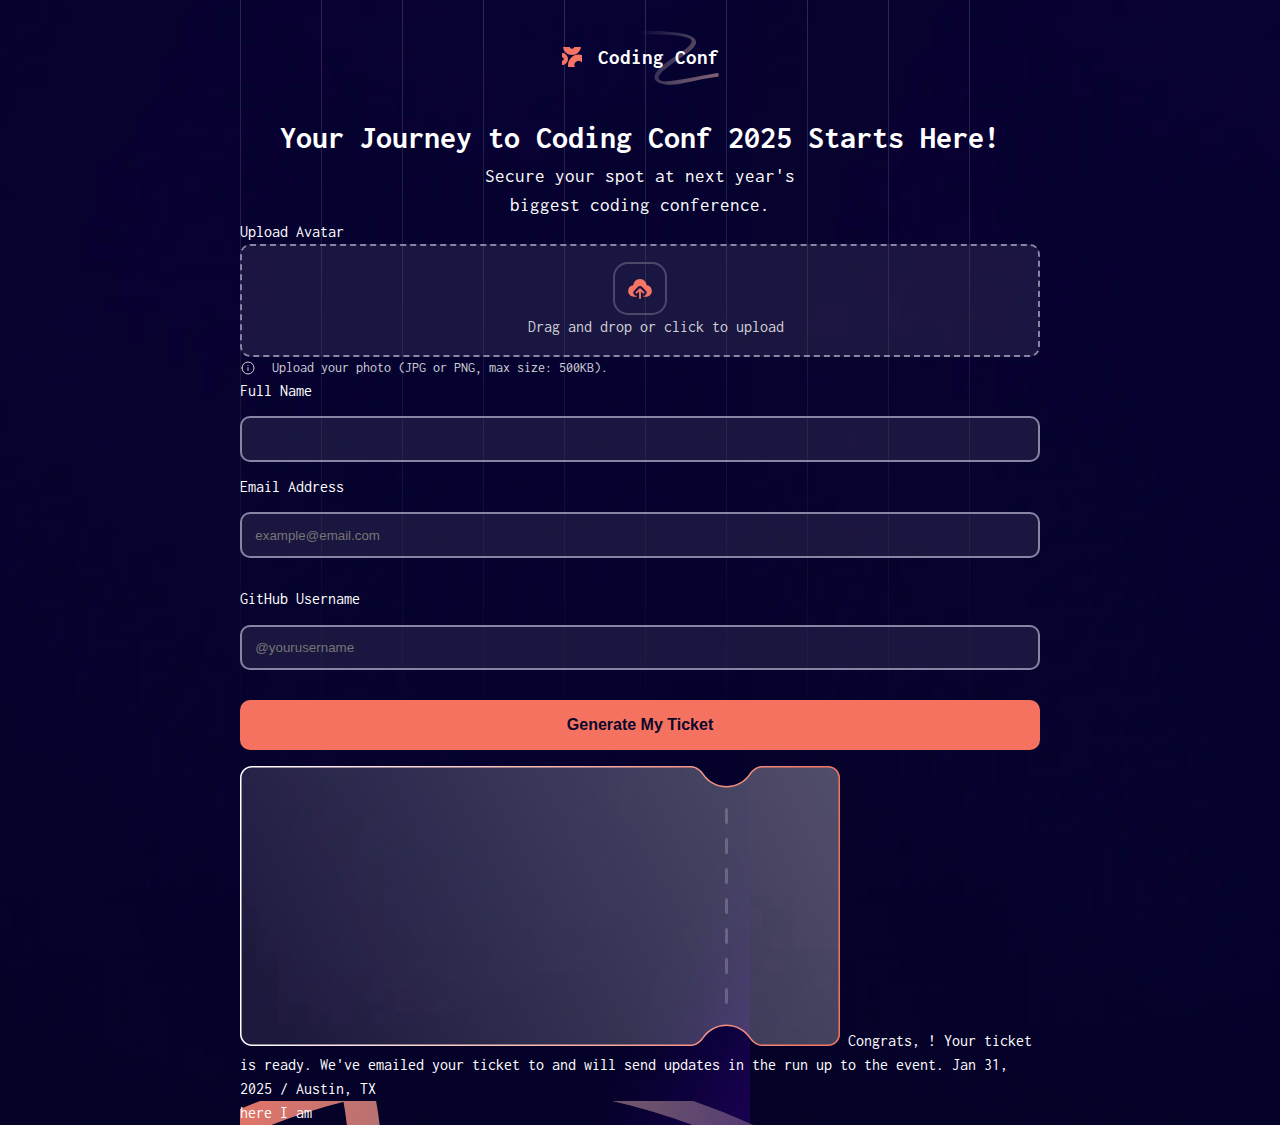
<file: index.html>
<!DOCTYPE html>
<html lang="en">
<head>
  <meta charset="UTF-8">
  <meta name="viewport" content="width=device-width, initial-scale=1.0"> 
  <link rel="preconnect" href="https://fonts.googleapis.com">
  <link rel="preconnect" href="https://fonts.gstatic.com" crossorigin>
  <link href="https://fonts.googleapis.com/css2?family=Inconsolata:wght@200..900&display=swap" rel="stylesheet">
  <link rel="stylesheet" href="real.css">
  <title>TickGen | Conference ticket generator</title>
 
</head>
<body>
  <main>
    
    <div class="heading-content">
      <img class="title-logo" src="assets/fonts/images/logo-mark.svg">
      <p class="content-title">Coding Conf</p>
    </div>
    
    <!-- Form starts -->

    <h1 class="content-subject">Your Journey to Coding Conf 2025 Starts Here!</h1>

    <p class="content-subtitle">Secure your spot at next year's <br> biggest coding conference.</p>

    <form action="upload.php" method="POST" enctype="multipart/form-data">
      
      <p class="upload-text">Upload Avatar</p>
      
    
      <label for="imageInput" class="file-upload">
        <img  class="file-img" id="preview"  src="assets/fonts/images/icon-upload.svg" alt="an icon for uploading files on the website">
        <div class="image-options">  
          <span class="remove-image"></span>
          <span class="change-image">Drag and drop or click to upload</span>
        
        </div>  
     </label>

      <!-- <div id="file-error" class="warning"></div> --> 
      <input type="file" id="imageInput" accept = "image/*">
     
      <div id="display-image"></div>
      <!-- File info icon and text -->
      <div class="upload-info">
        <img class="info-img" src="assets/fonts/images/icon-info.svg">
        <p class="info-text">Upload your photo (JPG or PNG, max size: 500KB).</p>
      </div>
      </div>
      <!-- Form for fullName,Email, Username and Buttton for generating ticket -->
      <label for="fullName">Full Name</label>
      <input type="text" name="fullName" id="FullName" required>
      
      <label for="email">Email Address</label>
      <input type="email" name="email" id="email" placeholder="example@email.com" required>
      <div class="error-container">
        <img class="error-info" src="assets/fonts/images/icon-info.svg">
        <p id="error-text"></p>
      </div>
      
      <label for="username">GitHub Username</label>
      <input type="text" name="username" id="username" placeholder="@yourusername" required>
    
      <button id="ticket-btn"type="submit">Generate My Ticket</button>
  
  </form>
    <!-- Form ends -->
</main>

<img src="assets/fonts/images/pattern-ticket.svg">
  <!-- Generated tickets starts -->

  Congrats, <!-- Full Name -->! Your ticket is ready.

  We've emailed your ticket to <!-- Email Address --> and will send updates in the run up to the event.

  Jan 31, 2025 / Austin, TX

  <!-- Generated tickets ends -->
  <footer> 
    <div class="container">here I am</div>
    <!-- <div class="attribution">
      Challenge by <a href="https://www.frontendmentor.io?ref=challenge">Frontend Mentor</a>. 
      Coded by <a href="#">Your Name Here</a>.
    </div> -->
  </footer>
 <script src="script.js"></script>
</body>
</html>
</file>
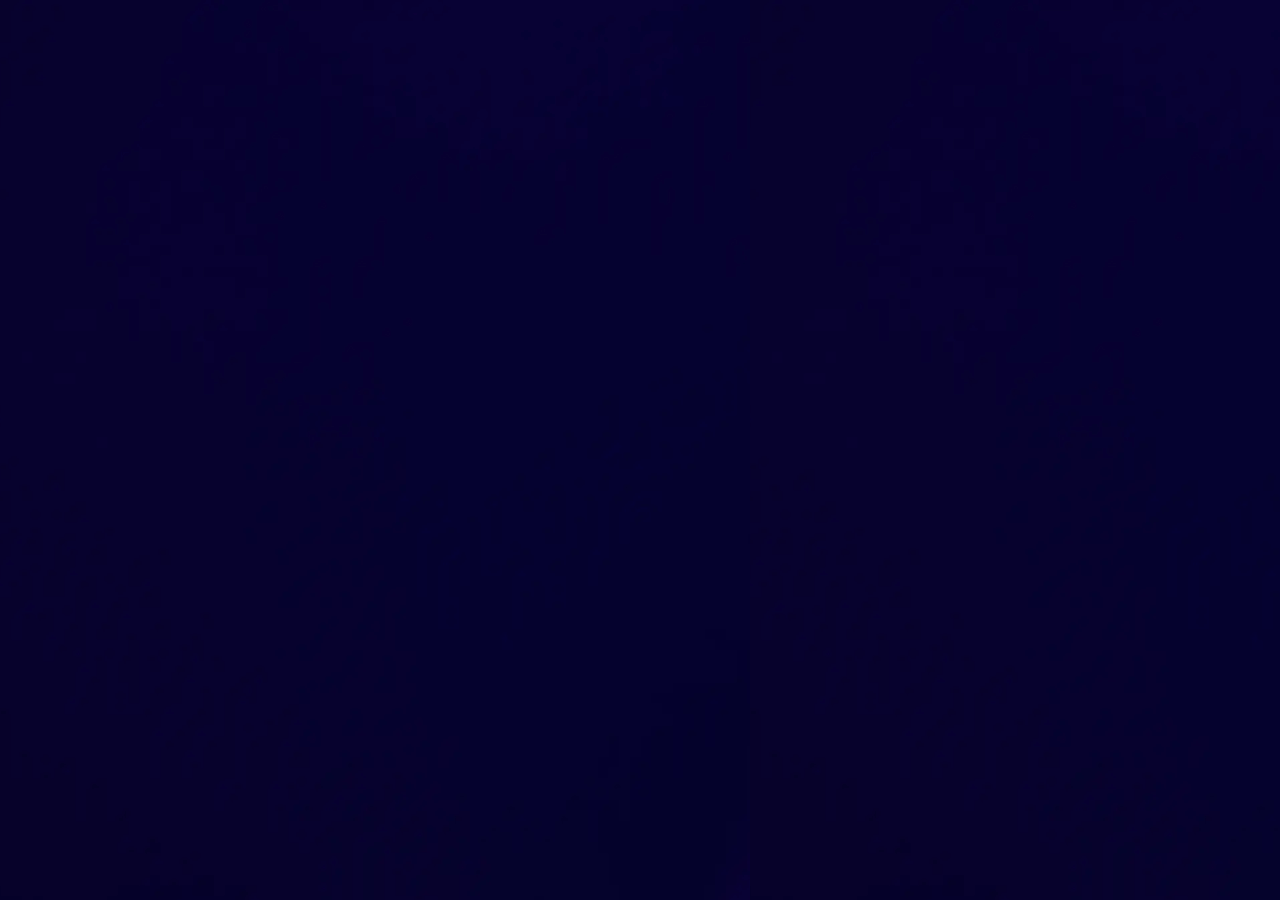
<file: multiple-bg.html>
<!DOCTYPE html>
<html lang="en">
<head>
    <link rel="stylesheet" href="real.css">
    <meta charset="UTF-8">
    <meta name="viewport" content="width=device-width, initial-scale=1.0">
    <title>Multiple Image Testing</title>
</head>
<body>
    <div class="multi-bg-example"></div>
    
</body>
</html>
</file>
<file: real.css>
*{
    margin:0;
    padding:0;
}

body{
    background-image: url("assets/fonts/images/background-mobile.png");
    font-family:"Inconsolata",sans-serif;
    color:hsl(0, 0%, 100%);
    line-height:1.5;
    letter-spacing:1.2;
    display:block;
    width:85%;
    max-width:800px;
    margin:0 auto;
}
/* Image Testing */
.container{
    background-image: url("assets/fonts/images/pattern-squiggly-line-bottom-mobile-tablet.svg");
    background-repeat: no-repeat;
    background-size:100%;
    background-position: center;
    height:100%;
}
main{
    background-image: url("assets/fonts/images/pattern-lines.svg");
    
}

/* Typography */

h1,p{
    text-align:center;
}

h1{
    font-weight:700;
}

p{
    font-weight:400;

}



/*Layout*/

/* main{
   
} */

.heading-content,.upload-info{
 display:flex;
 justify-content: center;
 align-items: center;
 gap:1em;
}

.content-title{
    padding:2em 0;
}

.content-subject,.content-title{
    font-weight:700;
}

.content-title,.content-subtitle{
    font-size:1.2rem;
}

.title-logo{
    width:20px;
}
.content-title{
    background-image: url("assets/fonts/images/pattern-squiggly-line-top.svg");
    background-repeat: no-repeat;
    background-position:right;
    background-size: contain;
    font-size:1.3rem;
}


form{
    display:flex;
    flex-direction:column;
    
}

input{
    color:hsl(0, 0%, 100%);
}
input,button{
    padding:1em;
    border:none;
    border-radius:10px ;
    margin:1em 0;
}
input{
    border:2px solid hsl(245, 15%, 58%);
}

.error-info{
    visibility:hidden ;
}
.upload-text{
    text-align: left;
}

.file-upload,input{
    background-color: hsl(252, 6%, 83%,0.1);
}

.file-upload{
    border:2px dashed hsl(245, 15%, 58%);
    border-radius:10px;
    padding:1em;
    display:flex;
    flex-direction: column;
    justify-content: center;
    align-items: center;
    color:hsl(252, 6%, 83%);
    
}

.image-options{
    display:flex;
    justify-content:center;
    align-items:center;
    text-align: center;
    gap:2em;
}

.file-img{
    border:2px solid hsl(245, 19%, 35%);
    border-radius:15px;
    padding:.6em;

}


.info-text{
    color:hsl(252, 6%, 83%);
    font-size:.9em;
}

.upload-info,.error-container{
    display:flex;
    justify-content:left;
    align-items: center;
    gap:1em;
}

upload-info{
    color:orange;
}

input[type="file"]{
    display:none;
    visibility:hidden;
}


button{
    font-size:1rem;
    font-weight:700;
    margin-top:1em;
    color:hsl(248, 70%, 10%);
    background-color: hsl(7, 88%, 67%);


}
</file>
